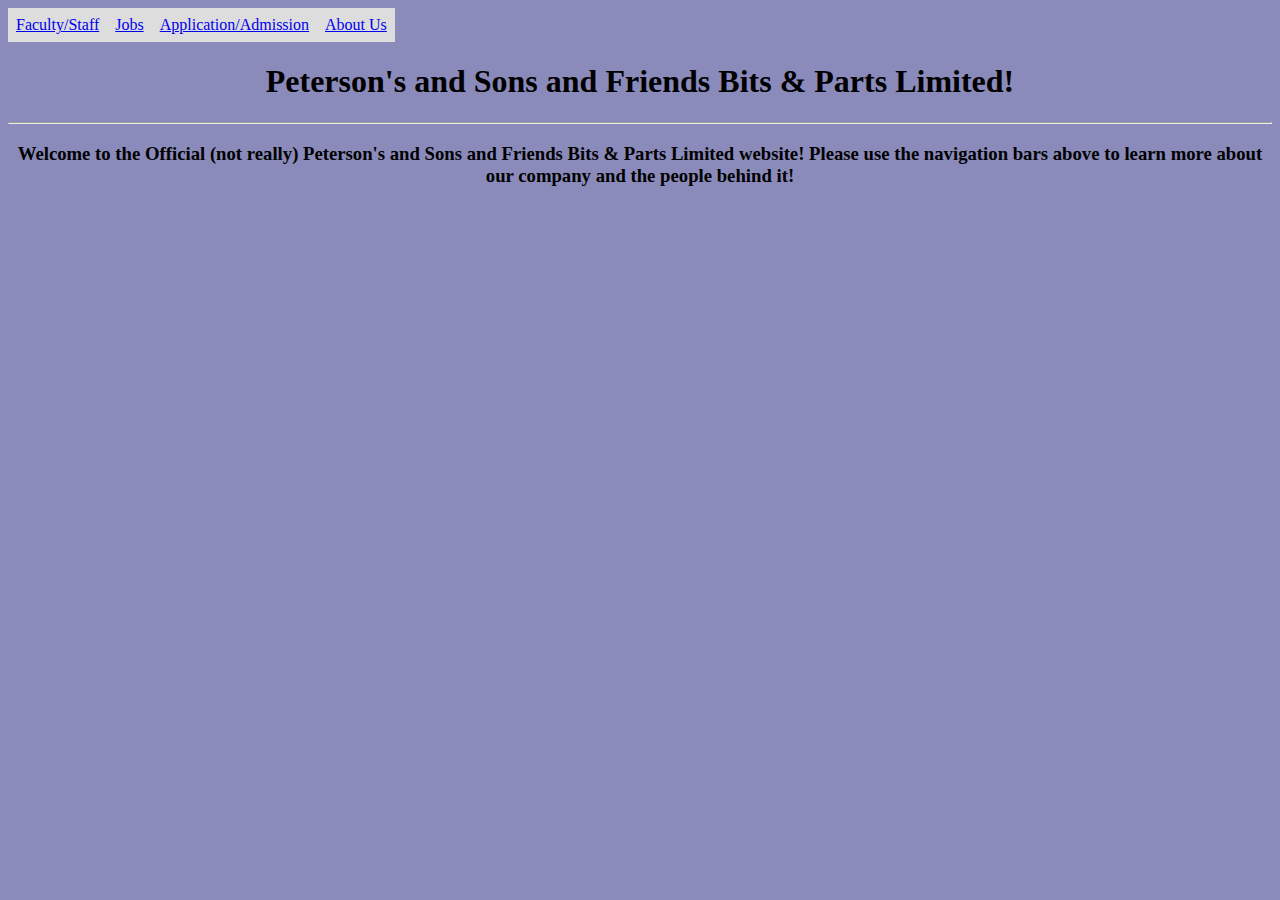
<file: index.html>
<!doctype html>

<html lang="en">
  <head>
  <meta charset="utf-8">

    <title> Don't Hug Me I'm Scared </title>

    <link rel="stylesheet" href="styles.css">

  </head>

  <body>
    <ul>
      <li><a href="./Navigation_Bar_Pages/Faculty-Staff.html">Faculty/Staff</a></li>
      <li><a href="./Navigation_Bar_Pages/Jobs.html">Jobs</a></li>
      <li><a href="./Navigation_Bar_Pages/Application-Admission.html">Application/Admission</a></li>
      <li><a href="./Navigation_Bar_Pages/About-Us.html">About Us</a></li>
    </ul>
    <h1> Peterson's and Sons and Friends Bits & Parts Limited! </h1>
    <hr>

    <h3> Welcome to the Official (not really) Peterson's and Sons and Friends Bits & Parts Limited website!
      Please use the navigation bars above to learn more about our company and the people behind it! </h3>



  </body>

</html>
</file>
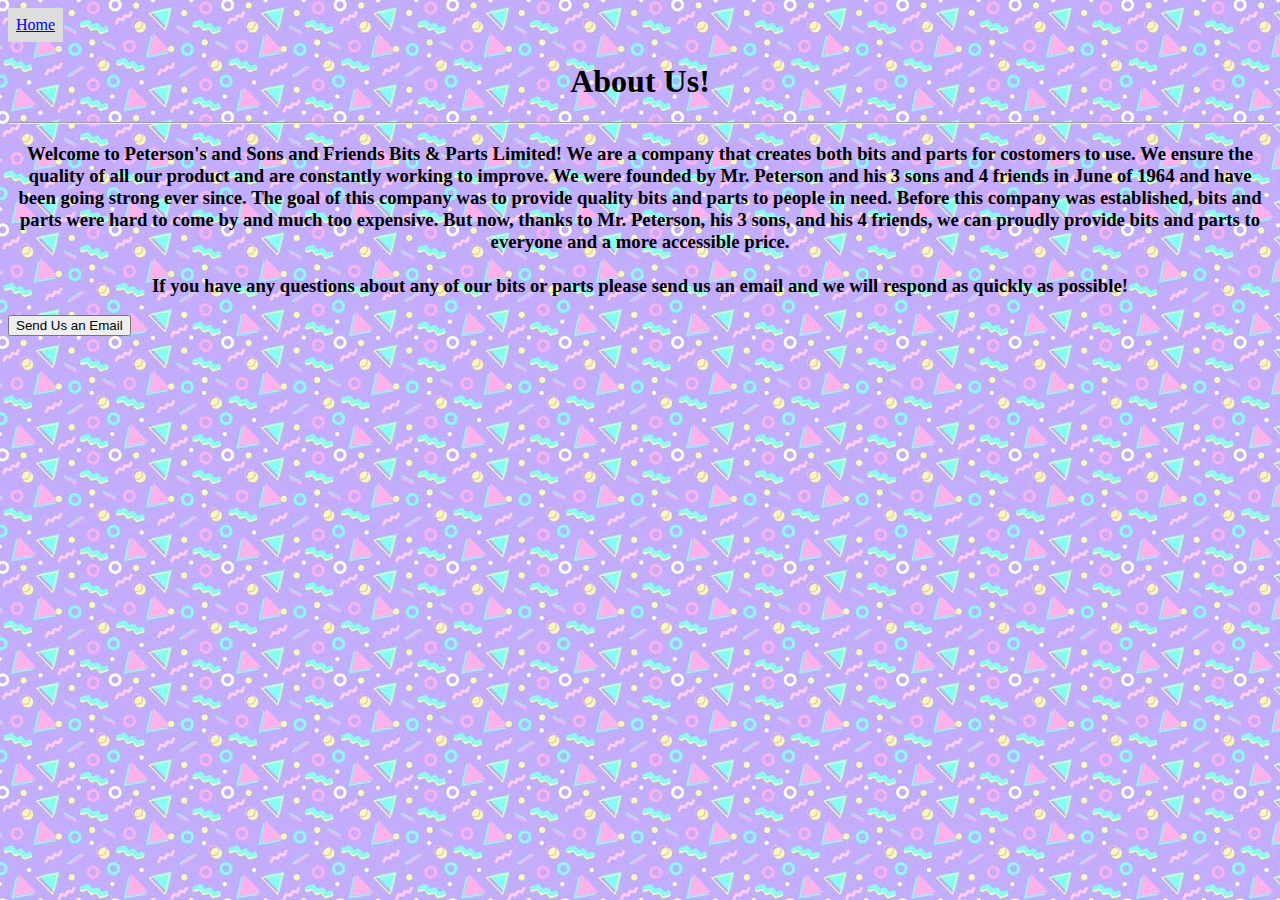
<file: Navigation_Bar_Pages/About-Us.html>
<!doctype html>

<html lang="en">
    <head>
    <meta charset="utf-8">
        <link rel="stylesheet" href="./aboutusstyles.css">
        <title>About Us</title>
    </head>

    <body>
        <ul>
            <li><a href="../index.html">Home</a></li>
        </ul>
        <h1>
            About Us!
        </h1>
        <hr>
        <h3>
        Welcome to Peterson's and Sons and Friends Bits & Parts Limited! We are a company that creates both bits and parts for costomers to use. 
        We ensure the quality of all our product and are constantly working to improve. 
        We were founded by Mr. Peterson and his 3 sons and 4 friends in June of 1964 and have been going strong ever since. 
        The goal of this company was to provide quality bits and parts to people in need. Before this company was established, 
        bits and parts were hard to come by and much too expensive. But now, thanks to Mr. Peterson, his 3 sons, and his 4 friends, 
        we can proudly provide bits and parts to everyone and a more accessible price. 
        <br> <br> If you have any questions about any of our bits or parts please send us an email and we will respond as quickly as possible!
        </h3>
        <form action="mailto:fakeemail@something.com?subject=&body=" method="get" id="button">
        </form>
        <button type="submit" form="button" value="Send Us an Email">Send Us an Email</button>
    </body>
</html>
</file>
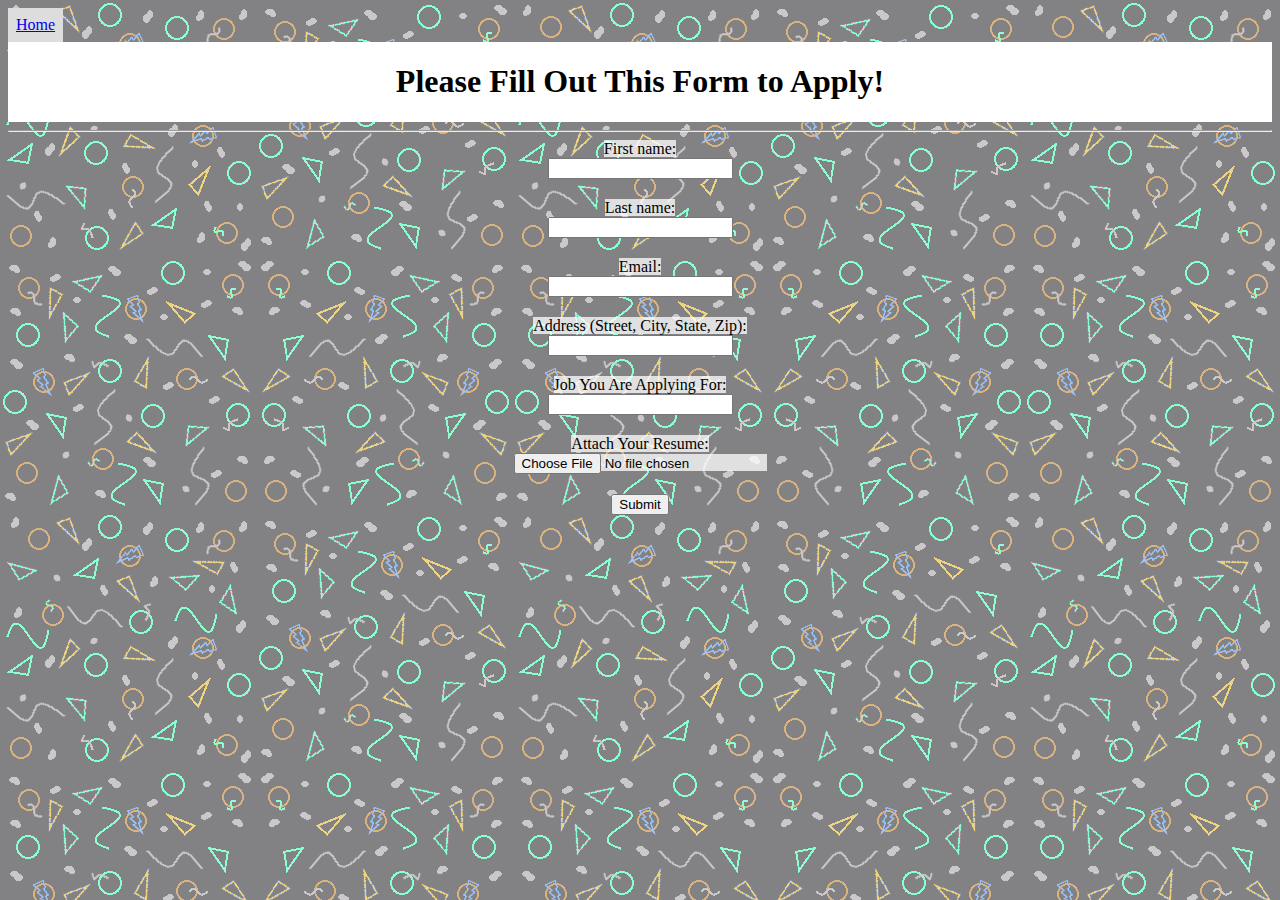
<file: Navigation_Bar_Pages/Application-Admission.html>
<!doctype html>
<html lang="en">
  <head>
  <meta charset="utf-8">
    <link rel="stylesheet" href="./applicationstyles.css">
    <title>Application</title>
  </head>
  <body>
    <ul>
      <li><a href="../index.html">Home</a></li>
    </ul>
    <div class="container">
      <h1> Please Fill Out This Form to Apply!</h1>
    </div>
    <hr>

      <form> <span>
        <label for="fname">First name:</label><br>
        <input type="text" id="fname" name="fname"><br>
        <label for="lname">Last name:</label><br>
        <input type="text" id="lname" name="lname"><br>
        <label for="email">Email:</label><br>
        <input type="text" id="email" name="email"><br>
        <label for="address">Address (Street, City, State, Zip):</label><br>
        <input type="text" id="address" name="address"><br>
        <label for="job">Job You Are Applying For:</label><br>
        <input type="text" id="job" name="job"><br>
        <label for="resume">Attach Your Resume:</label><br>
        <input type="file" id="resume" name="resume"><br>
        <input type="submit" value="Submit">
        </span>
      </form>
    
  </body>
 </html>
</file>
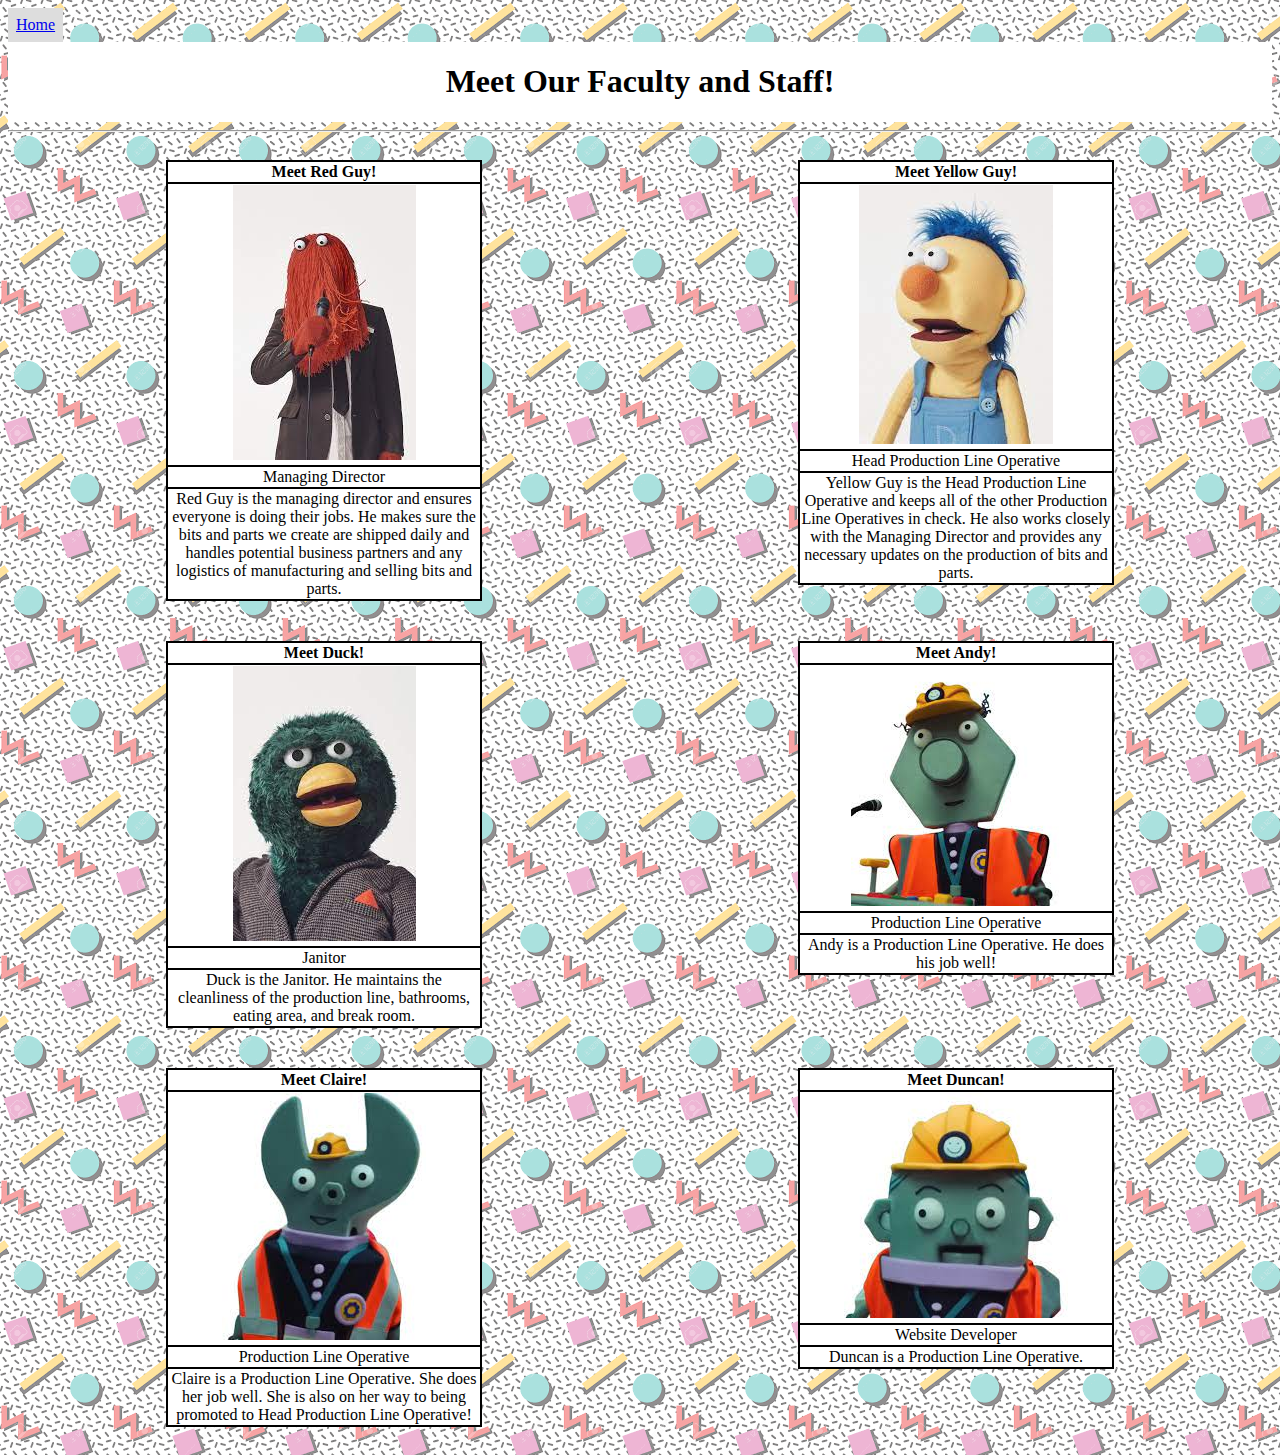
<file: Navigation_Bar_Pages/Faculty-Staff.html>
<!doctype html>

<html lang="en">
  <head>
  <meta charset="utf-8">
    <link rel="stylesheet" href="facultystyles.css">
    <title>Faculty and Staff </title>
  </head>
  <body>
    <ul>
      <li><a href="../index.html">Home</a></li>
    </ul>
    <div class= "container">
        <h1> Meet Our Faculty and Staff! </h1>
    </div>
  <hr>
    <div class="row">
      <div class="column">
        <table style="width:50%" class="center">
          <tr>
            <th style="width:50%">Meet Red Guy!</th>
          </tr>
          <tr>
            <th style="width:50%"> <img src="./Images/Red_Guy_in_Suit.jpg" alt="Red_Guy_in_Suit"> </th>
          </tr>
          <tr>
            <td>Managing Director</td>
          </tr>
          <tr>
            <td>Red Guy is the managing director and ensures everyone is doing their jobs. He makes sure the bits and parts we create are shipped daily and handles potential business partners and any logistics of manufacturing and selling bits and parts.</td>
          </tr>
        </table>
      </div>
      <div class="column">
      <table style="width:50%" class="center">
        <tr>
          <th style="width:50%">Meet Yellow Guy!</th>
        </tr>
        <tr>
          <th style="width:50%"> <img src="./Images/Yellow_Guy.jpg" alt="Yellow_Guy"> </th>
        </tr>
        <tr>
          <td>Head Production Line Operative</td>
        </tr>
        <tr>
          <td>Yellow Guy is the Head Production Line Operative and keeps all of the other Production Line Operatives in check. He also works closely with the Managing Director and provides any necessary updates on the production of bits and parts.</td>
        </tr>
      </table>
      </div>
    </div>
    <div class="row">
      <div class="column">
      <table style="width:50%" class="center">
        <tr>
          <th style="width:50%">Meet Duck!</th>
        </tr>
        <tr>
          <th style="width:50%"> <img src="./Images/Duck.jpg" alt="Duck"> </th>
        </tr>
        <tr>
          <td>Janitor</td>
        </tr>
        <tr>
          <td>Duck is the Janitor. He maintains the cleanliness of the production line, bathrooms, eating area, and break room.</td>
        </tr>
      </table>
      </div>
      <div class="column">
      <table style="width:50%" class="center">
        <tr>
          <th style="width:50%">Meet Andy!</th>
        </tr>
        <tr>
          <th style="width:50%"> <img src="./Images/Andy.jpg" alt="Andy"> </th>
        </tr>
        <tr>
          <td>Production Line Operative</td>
        </tr>
        <tr>
          <td>Andy is a Production Line Operative. He does his job well!</td>
        </tr>
      </table>
      </div>
    </div>
    <div class="row">
      <div class="column">
        <table style="width:50%" class="center">
        <tr>
          <th style="width:50%">Meet Claire!</th>
        </tr>
        <tr>
          <th style="width:50%"> <img src="./Images/Claire.jpg" alt="Claire"> </th>
        </tr>
        <tr>
          <td>Production Line Operative</td>
        </tr>
        <tr>
          <td>Claire is a Production Line Operative. She does her job well. She is also on her way to being promoted to Head Production Line Operative!</td>
        </tr>
      </table>
      </div>
      <div class="column">
        <table style="width:50%" class="center">
        <tr>
          <th style="width:50%">Meet Duncan!</th>
        </tr>
        <tr>
          <th style="width:50%"> <img src="./Images/Duncan.jpg" alt="Duncan"> </th>
        </tr>
        <tr>
          <td>Website Developer</td>
        </tr>
        <tr>
          <td>Duncan is a Production Line Operative.</td>
        </tr>
      </table>
      </div>
    </div>
  </body>

</html>
</file>
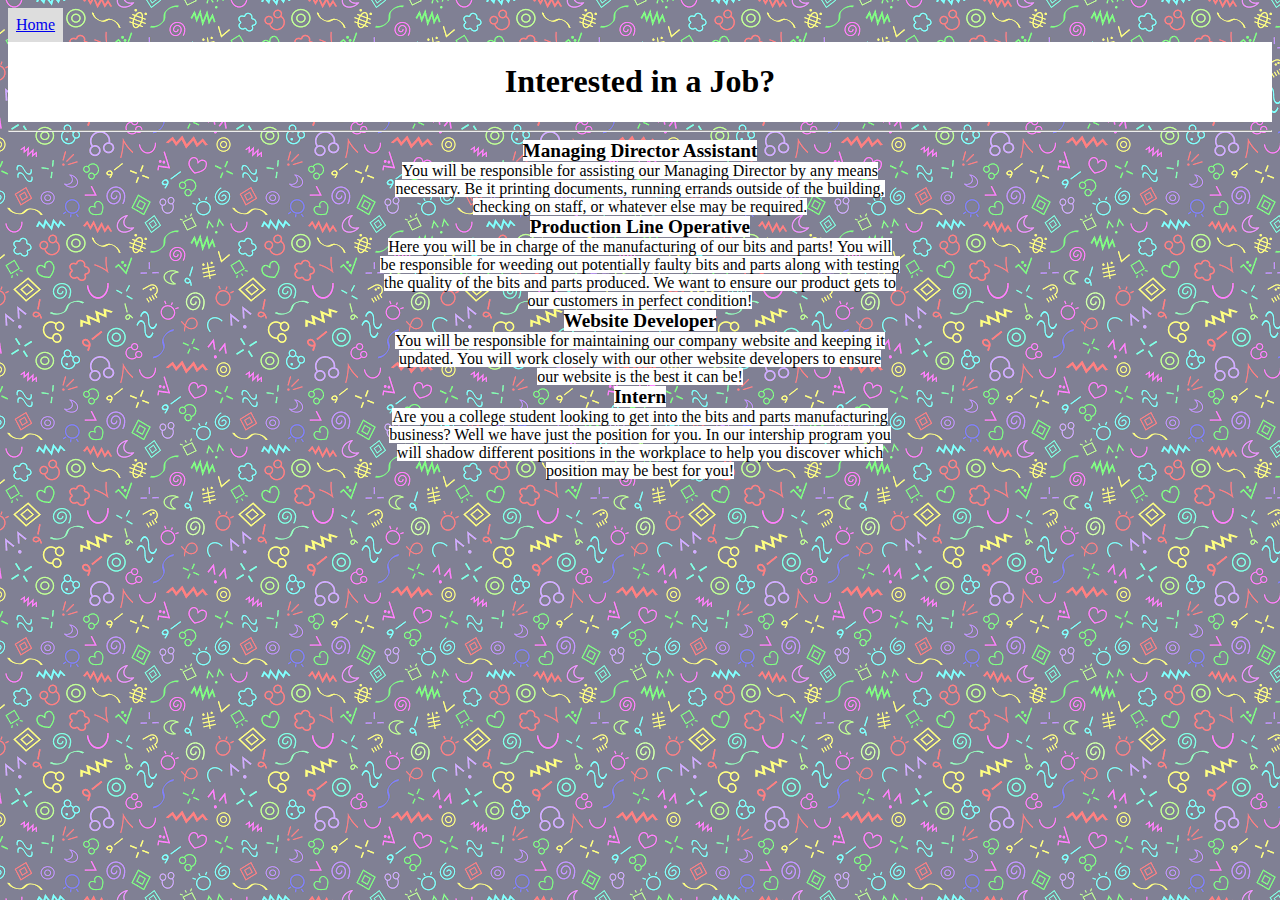
<file: Navigation_Bar_Pages/Jobs.html>
<!doctype html>
<html lang="en">

  <head>
  <meta charset="utf-8">
    <link rel="stylesheet" href="./jobsstyles.css">
    <title>Jobs</title>

  </head>
  <body>
    <ul>
      <li class="ignore-css"><a  href="../index.html">Home</a></li>
    </ul>
    <div class="container">
      <h1> Interested in a Job?</h1>
    </div>
    <hr>
  <ul>
    <li> <span> Managing Director Assistant </span> </li>
      <li class="ignore-css"> <span> You will be responsible for assisting our Managing Director by any means <br> 
      necessary. Be it printing documents, running errands outside of the building, <br>
      checking on staff, or whatever else may be required. </span> </li>
    
    <li> <span> Production Line Operative </span> </li>
    <li class="ignore-css"> <span> Here you will be in charge of the manufacturing of our bits and parts! You will<br> 
      be responsible for weeding out  potentially faulty bits and parts along with testing <br>
      the quality of the bits and parts produced. We want to ensure our product gets to <br>
      our customers in perfect condition! </span> </li>


    <li> <span> Website Developer </span></li>
    <li class="ignore-css"> <span> You will be responsible  for maintaining our company website and
    keeping it <br> updated. You will work closely with our other website developers to ensure <br>
    our website is the best it can be! </span> </li>

    <li> <span> Intern </span> </li>
    <li class="ignore-css"> <span> Are you a college student looking to get into the bits and parts manufacturing <br> 
    business? Well we have just the position for you. In our intership program you <br> 
    will shadow different positions in the workplace to help you discover which <br> 
    position may be best for you! </span> </li>
  </ul>  

  </body>
</html>
</file>
<file: styles.css>
h1 {text-align: center;}
h3{text-align: center;}
ul {
  list-style-type: none;
  margin: 0;
  padding: 0;
  overflow: hidden;
}

li {
  float: left;
}

li a {
  display: block;
  padding: 8px;
  background-color: #dddddd;
}

body {
  background-color: rgb(138, 138, 187);
}
</file>
<file: Navigation_Bar_Pages/aboutusstyles.css>
h1 {text-align: center;}
h3 {text-align: center;}
ul {
  list-style-type: none;
  margin: 0;
  padding: 0;
  overflow: hidden;
}

li {
  float: left;
}

li a {
  display: block;
  padding: 8px;
  background-color: #dddddd;
}
body {
    background-image: url('./Images/Webpage_Background.png') ;
}
</file>
<file: Navigation_Bar_Pages/applicationstyles.css>
h1 {text-align: center;}

 ul {
  list-style-type: none;
  margin: 0;
  padding: 0;
  overflow: hidden;
}

li {
  float: left;
}

li a {
  display: block;
  padding: 8px;
  background-color: #dddddd;
}

form{
  text-align: center;
}

form span {
  background: rgba(255, 255, 255, .75);
}

input {
  text-align: center;
  margin-bottom: 20px;
}

body {
    background-image: url('./Images/Application_Background.png') ;
}

.container {
  width: auto;
  height: auto;
  background-color: white;
  display: flex;
  justify-content: center;
  align-items: center;
}

.inputcontainer {
  text-align: center;
  width: 200px;
  height: 200px;
  background-color: white;
  display: flex;
  justify-content: center;
  align-items: center;
}
</file>
<file: Navigation_Bar_Pages/facultystyles.css>
ul {
  list-style-type: none;
  margin: 0;
  padding: 0;
  overflow: hidden;
}

li {
  float: left;
}

li a {
  display: block;
  padding: 8px;
  background-color: #dddddd;
}
h1 {text-align: center;}

.container {
  width: auto;
  height: auto;
  background-color: white;
  display: flex;
  justify-content: center;
  align-items: center;
}

table, th, td {
  border:2px solid black;
  border-collapse: collapse;
  margin: 20px;}


tr {
  background-color: white;
}
td {
  text-align: center;
}
table.center {
  margin-left: auto; 
  margin-right: auto;}

* {
  box-sizing: border-box;}

  .row {
  display: flex;
}

.column {
  flex: 50%;
}

body {
    background-image: url('./Images/Faculty_Background.png') ;
}
</file>
<file: Navigation_Bar_Pages/jobsstyles.css>
ul {
  text-align: center;
  list-style-type: none;
  margin: 0;
  padding: 0;
  overflow: hidden;
}

li {
  
  font-size: larger;
  font-weight: bold;
}

li a {
  float: left;
  display: block;
  padding: 8px;
  background-color: #dddddd;
}

li span {
  background: rgb(255, 255, 255);
}

p span {
   background: rgb(255, 255, 255);
}

h1 {text-align: center;}
h3 {text-align: center;} 

.container {
  width: auto;
  height: auto;
  background-color: white;
  display: flex;
  justify-content: center;
  align-items: center;
}

.ignore-css{all:unset;}

body {
    background-image: url('./Images/Jobs_Background.png') ;
}
</file>
